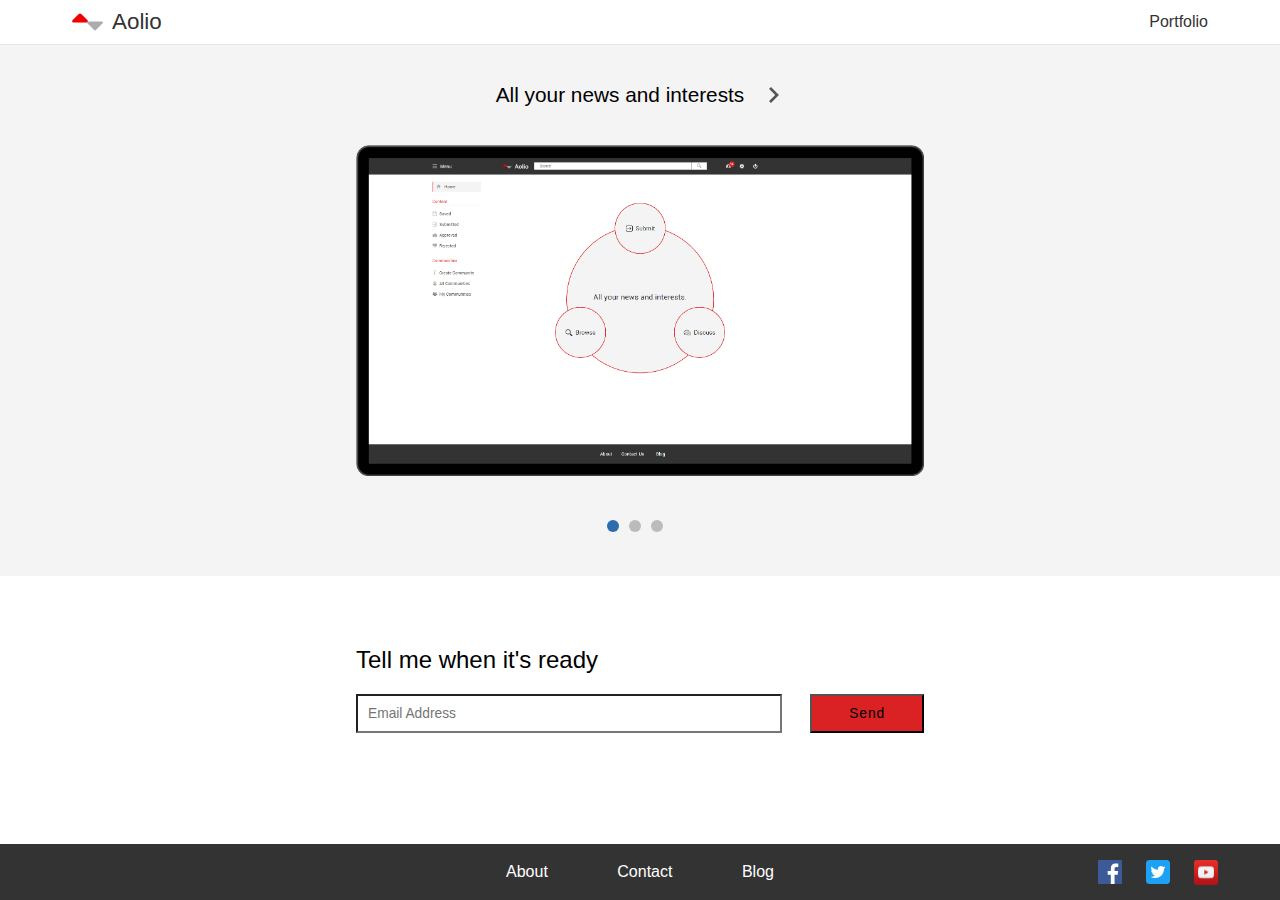
<file: index.html>
<html>

<head> 
<title>Aolio</title>
<script type="text/javascript" src="aolio.js"></script>
<link rel="stylesheet" type="text/css" href="aolio.css">
<link href="//cdn-images.mailchimp.com/embedcode/horizontal-slim-10_7.css" rel="stylesheet" type="text/css">
<style type="text/css">
	#mc_embed_signup{background:#fff; clear:left; font:initial; font-family: sans-serif; font-size: inherit; width:100%;}
	
	#mc_embed_signup #mc-embedded-subscribe-form {
		display: flex;
		justify-content: center;
		padding-top: 0px;
		padding-bottom: 100px;
	}
	@media only screen and (max-width : 1200px),
	only screen and (max-device-width : 1200px){
	#mc_embed_signup #mc-embedded-subscribe-form {padding-bottom: 60px}
	}
	@media only screen and (max-device-width : 1200px){
	#mc_embed_signup #mc-embedded-subscribe-form {padding-bottom: 100px}
	}	
	@media only screen and (max-device-width : 900px){
	#mc_embed_signup #mc-embedded-subscribe-form {padding-bottom: 175px}
	}
	@media only screen and (max-device-width : 700px){
	#mc_embed_signup #mc-embedded-subscribe-form {padding-bottom: 250px}
	}
	@media only screen and (max-device-width : 500px){
	#mc_embed_signup #mc-embedded-subscribe-form {padding-bottom: 325px}
	}
	@media only screen and (max-device-width : 400px){
	#mc_embed_signup #mc-embedded-subscribe-form {padding-bottom: 400px}
	}
	
	#mc_embed_signup #mc-embedded-subscribe-form #mc_embed_signup_scroll {
		display: flex;
		width: 568px;
		padding: 0 10px;
	}
	@media only screen and (max-device-width : 900px){
	#mc_embed_signup #mc-embedded-subscribe-form #mc_embed_signup_scroll {padding-bottom: 175px; width: 85%;}
	}
	@media only screen and (max-device-width : 700px){
	#mc_embed_signup #mc-embedded-subscribe-form #mc_embed_signup_scroll {padding-bottom: 250px}
	}
	@media only screen and (max-device-width : 500px){
	#mc_embed_signup #mc-embedded-subscribe-form #mc_embed_signup_scroll {padding-bottom: 325px; width: 90%;}
	}
	@media only screen and (max-device-width : 400px){
	#mc_embed_signup #mc-embedded-subscribe-form #mc_embed_signup_scroll {padding-bottom: 400px}
	}
	
	#mc_embed_signup #mc-embedded-subscribe-form #mc_embed_signup_scroll #mce-EMAIL {
		width: 75%;
		font-size: 0.86em;
		height: auto;
		padding: 10px 0;
		padding-left: 10px;
		-webkit-appearance: none;
		-moz-appearance: none;
		appearance: none;
	}
	@media only screen and (max-device-width : 900px){
	#mc_embed_signup #mc-embedded-subscribe-form #mc_embed_signup_scroll #mce-EMAIL {padding: 15px 0; padding-left: 20px;}
	}
	@media only screen and (max-device-width : 700px){
	#mc_embed_signup #mc-embedded-subscribe-form #mc_embed_signup_scroll #mce-EMAIL {padding: 20px 0; padding-left: 20px;}
	}
	@media only screen and (max-device-width : 500px){
	#mc_embed_signup #mc-embedded-subscribe-form #mc_embed_signup_scroll #mce-EMAIL {padding: 30px 0; padding-left: 30px;}
	}

	@media (max-width: 800px) {
	#mc_embed_signup input.email {margin-bottom: 0;}
	}
	
	#mc_embed_signup #mc-embedded-subscribe-form #mc_embed_signup_scroll .clear:last-child {
		display: flex;
		justify-content: flex-end;
		width: 25%;
	}
	#mc_embed_signup #mc-embedded-subscribe-form #mc_embed_signup_scroll .clear:last-child .button {
		font-size: 0.86em;
		height: auto;
		background-color: #da2225;
		width: 80%;
		letter-spacing: 1px;
		line-height: initial;
		outline: none;
		-webkit-appearance: none;
		-moz-appearance: none;
		appearance: none;
		transition: opacity 0.2s linear 0s;
	}
	#mc_embed_signup #mc-embedded-subscribe-form #mc_embed_signup_scroll .clear:last-child .button:hover {
		opacity: 0.8;
	}

</style>
</head>

<body>

<div id="theParent">

	<div id="header">
	
	  <div id="headerPosition">
		<div class="simpleContainer">
			<div class="aolioIcon">
				<img id="caret1" src="caret-arrow-up-f10000.png">
				<img id="caret2" src="caret-down-aaa.png">
				<a id="aolio" href="/">Aolio</a>
			</div>
			<div class="portfolio">
				<a id="portfolioLink" href="http://ajarana.com" target="_blank">Portfolio</a>
			</div>
		</div>
	  </div>
    </div>

	<div id="imageAndParagraph">
	
	<div id="imagePosition">
	
	<div class="headerArrowParent" id="imageHeaderHolder">
			<div class="headerAndArrow" id="imageHeader" onmouseover="clearInterval(interval), redBubble()" onmouseout="resetInterval(), regularBubble()">
				<h1 class="headers" id="firstHeader" style="display: block; opacity: 1"> All your news and interests </h1>
				<div id="expHolder">
					<div onclick="expandOrCompress()" id=expandAndCompress></div>
				</div>
			</div>
	</div>
	<div id="imageParagraphAndImageContainer">
		<div id="imageContainer">

			<div id="imageHolder" onmouseover="clearInterval(interval), redBubble()" onmouseout="resetInterval(), regularBubble()">
				<div id="actualImage"> 
					<img id="theimage" src="home2.png" width="568px" onclick="enlarge()"> 
				</div>
			</div>
		</div>	
		<div id="trueParagraphContainer" style="margin-left: -50%;">
			<div id="trueParagraphAlign">
				<div class="headerArrowParent" id="imageHeaderHolder2">
					<div class="headerAndArrow" id="imageHeader2" style="opacity: 0" onmouseover="clearInterval(interval), redBubble()" onmouseout="resetInterval(), regularBubble()">
						<h2 class="headers" id="secondHeader" style="opacity: 0"> All your news and interests </h2>
					</div>
				</div>
				<p id="trueParagraph1" style="opacity: 0" onmouseover="clearInterval(interval), redBubble()" onmouseout="resetInterval(), regularBubble()"> 
				Whether you want to browse the latest news, discuss trending topics, submit
				something you found interesting, or any combination of the above, Aolio can accomplish it. Easily customize your
				feed and keep track of all news and discussions you find interesting.
				</p>
			</div>
		</div>
	</div>
	
	<div id="bubbleParent">
			<div id="bubbleContainer" onmouseover="clearInterval(interval), redBubble()" onmouseout="resetInterval(), regularBubble()">
				<div style="background-color: #2b6dad" class="bubble" id="bubble1" onclick="transformBubbleAndParagraph(0,1)"></div>
				<div class="bubble" id="bubble2" onclick="transformBubbleAndParagraph(1,1)"></div>
				<div class="bubble" id="bubble3" onclick="transformBubbleAndParagraph(2,1)"></div>
			</div>   
	</div>
	</div>
	</div>

	<div id="fixedPanel" style="display: none" onclick="hidePanel()">
		<div id="panelCentered" onmouseover="clearInterval(interval)"> 
			<img id="theimage2" width="100%">
		</div>
	</div>
	
	<div id="emailHeader" style="display: flex; justify-content: center; padding: 0 10px; padding-top: 50px;">
		<div id="headerPosition" style="width: 568px;">
			<h2 style="margin: 20px 0; font-size: 1.5em;">Tell me when it's ready</h2>
		</div>
	</div>
   
   <!-- Begin MailChimp Signup Form -->
   
	<div id="mc_embed_signup">
	<form action="//arcadr.us13.list-manage.com/subscribe/post?u=4297f40ce9d10d085e2ea5fc7&amp;id=688ed39770" method="post" id="mc-embedded-subscribe-form" name="mc-embedded-subscribe-form" class="validate" target="_blank" novalidate>
    <div id="mc_embed_signup_scroll">
	<input type="email" value="" name="EMAIL" class="email" id="mce-EMAIL" placeholder="Email Address" onfocus="this.placeholder=' ', clearInterval(interval)" onblur="this.placeholder='Email Address', resetInterval()" required>
    <!-- real people should not fill this in and expect good things - do not remove this or risk form bot signups-->
    <div style="position: absolute; left: -5000px;" aria-hidden="true"><input type="text" name="b_4297f40ce9d10d085e2ea5fc7_688ed39770" tabindex="-1" value=""></div>
    <div class="clear"><input type="submit" value="Send" name="subscribe" id="mc-embedded-subscribe" class="button"></div>
    </div>
	</form>
	</div>

	<!--End mc_embed_signup-->	

	<div id="footer">
		
			<div id="footerLinks">
				<div class="linkHolder">
					<a href="about">About</a>
					<a href="contact">Contact</a>
					<a href="blog">Blog</a>
				</div>
				<span id="socialMedia">
					<a href="https://www.facebook.com/Aolio-1011745802282291/?skip_nax_wizard=true"> <img class="socialIcon" src="fb2.svg" width="24px" height="24px"> </a>
					<a href="https://twitter.com/AolioApp"> <img class="socialIcon" id ="twitter" src="Twitter_Social_Icon_Rounded_Square_Color.svg" width="24px" height="24px"> </a>
					<a href="https://www.youtube.com/channel/UCbveTkf367EtYljJVKZ6hmw?guided_help_flow=3"> <img class="socialIcon" id ="youtube" src="YouTube-social-square_red_24px.png" width="24px" height="25px"> </a>
				</span>
			</div>
	
	</div>
	
</div>

</body>
</html>
</file>
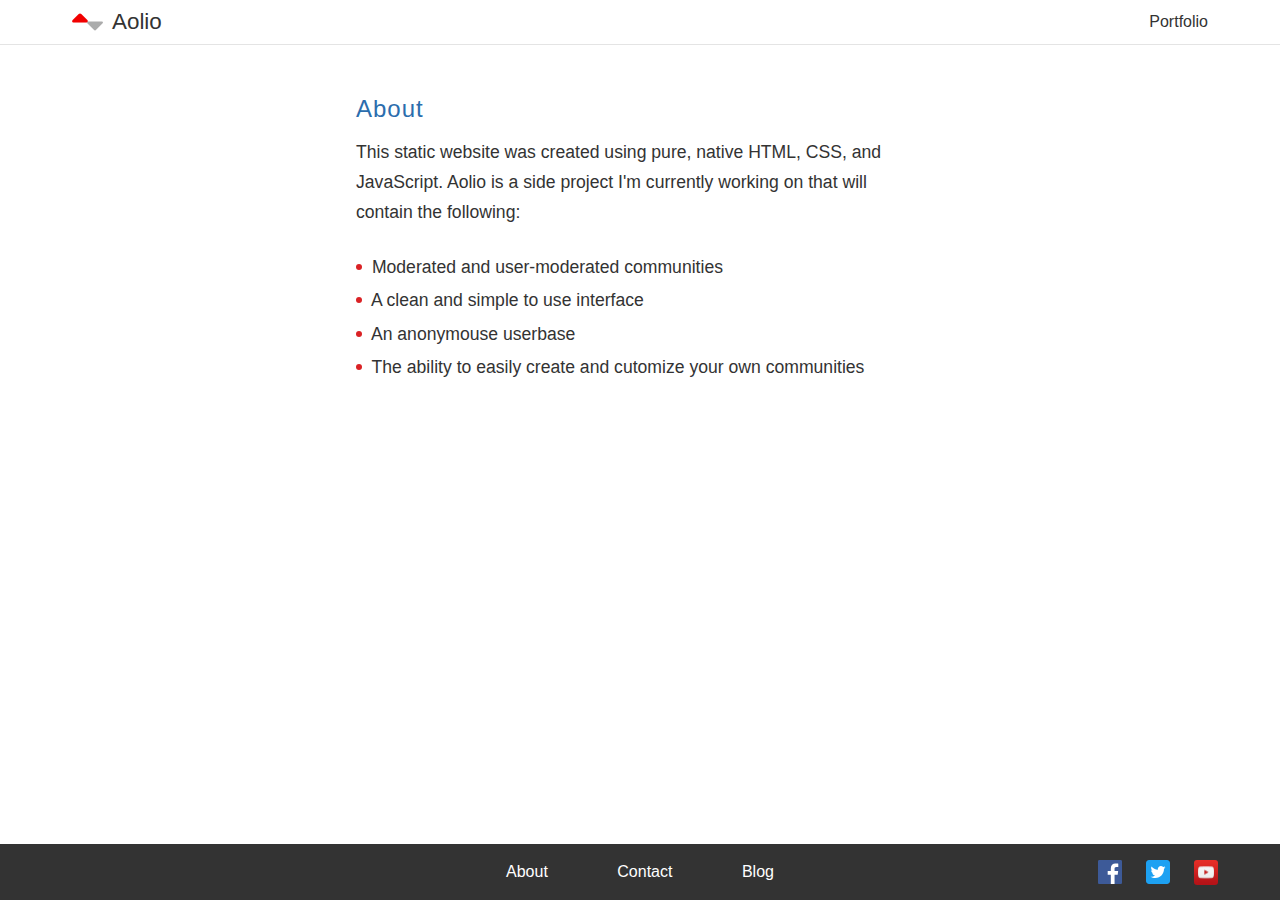
<file: about.html>
<html>

<head> 
<title>Aolio - About</title>
<link rel="stylesheet" type="text/css" href="aolio.css">
</head>

<body>

<div id="theParent">

	<div id="header">
	
	  <div id="headerPosition">
		<div class="simpleContainer">
			<div class="aolioIcon">
				<img id="caret1" src="caret-arrow-up-f10000.png">
				<img id="caret2" src="caret-down-aaa.png">
				<a id="aolio" href="/">Aolio</a>
			</div>
			<div class="portfolio">
				<a href="http://ajarana.com" id="portfolioLink">Portfolio</a>
			</div>
		</div>
	  </div>
    </div>

	<div id="aboutInfo"> 
		<div id="aboutCentered">
			<div id="aboutInfoContainer">
				<h1> About </h1>
				<p> This static website was created using pure, native HTML, CSS, and JavaScript. Aolio is a side project I'm currently working on 
				that will contain the following:
				</p>
				<ul>
				    <li> Moderated and user-moderated communities 
					<li> A clean and simple to use interface 
					<li> An anonymouse userbase
					<li> The ability to easily create and cutomize your own communities 
				</ul>
			</div>
		</div>
	</div>

	<div id="footer">
		
			<div id="footerLinks">
				<div class="linkHolder">
					<a href="about">About</a>
					<a href="contact">Contact</a>
					<a href="blog">Blog</a>
				</div>
				<span id="socialMedia">
					<a href="https://www.facebook.com/Aolio-1011745802282291/?skip_nax_wizard=true"> <img class="socialIcon" src="fb2.svg" width="24px" height="24px"> </a>
					<a href="https://twitter.com/AolioApp"> <img class="socialIcon" id ="twitter" src="Twitter_Social_Icon_Rounded_Square_Color.svg" width="24px" height="24px"> </a>
					<a href="https://www.youtube.com/channel/UCbveTkf367EtYljJVKZ6hmw?guided_help_flow=3"> <img class="socialIcon" id ="youtube" src="YouTube-social-square_red_24px.png" width="24px" height="25px"> </a>
				</span>
			</div>
	
	</div>
	
</div>

</body>
</html>
</file>
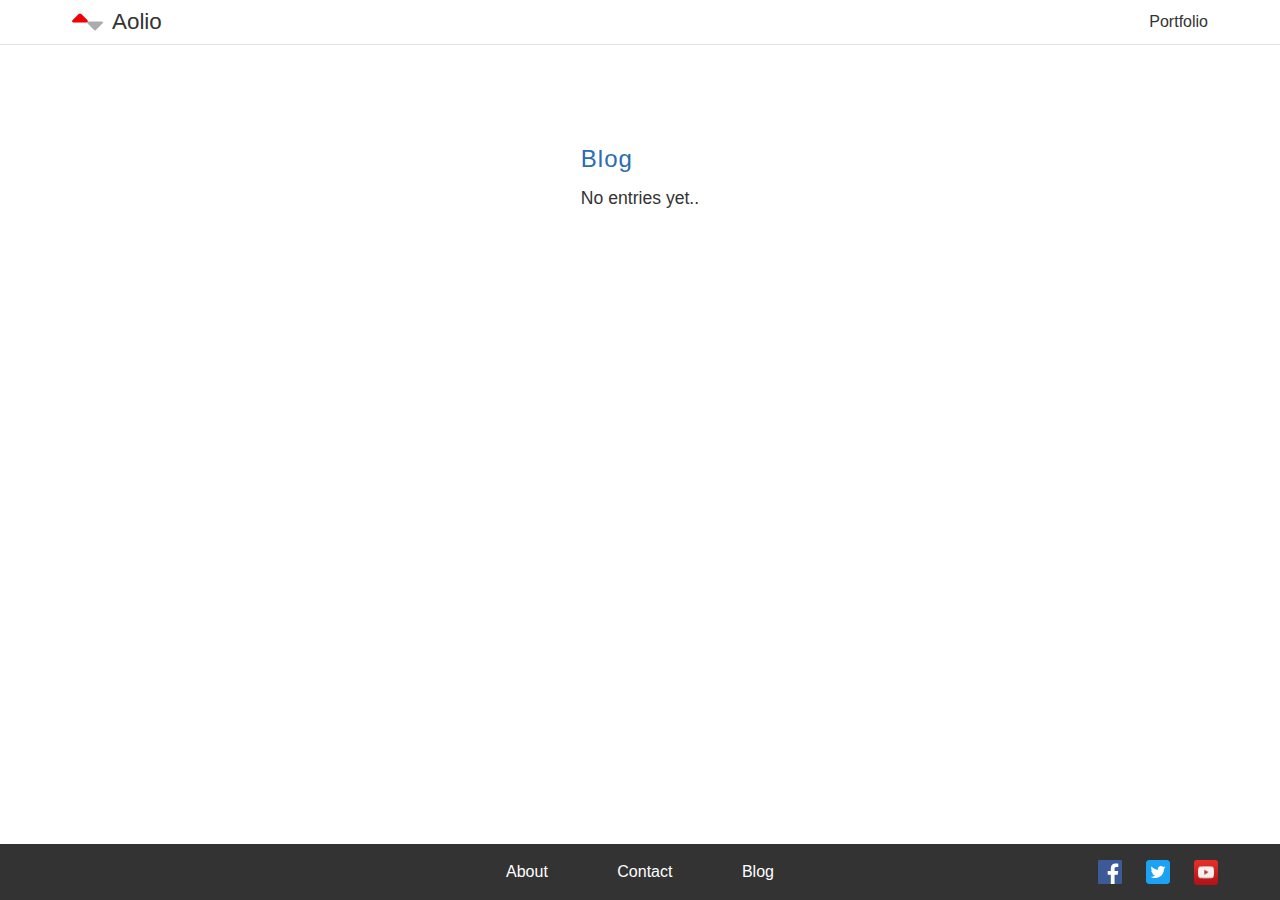
<file: blog.html>
<html>

<head> 
<title>Aolio - Blog</title>
<link rel="stylesheet" type="text/css" href="aolio.css">
</head>

<body>

<div id="theParent">

	<div id="header">
	
	  <div id="headerPosition">
		<div class="simpleContainer">
			<div class="aolioIcon">
				<img id="caret1" src="caret-arrow-up-f10000.png">
				<img id="caret2" src="caret-down-aaa.png">
				<a id="aolio" href="/">Aolio</a>
			</div>
			<div class="portfolio">
				<a href="http://ajarana.com" id="portfolioLink">Portfolio</a>
			</div>
		</div>
	  </div>
    </div>

	<div id="blogInfo"> 
		<div id="blogCentered">
			<div id="blogInfoContainer">
				<h1> Blog </h1>
				<p> No entries yet.</a>.</p>
			</div>
		</div>
	</div>

	<div id="footer">
		
			<div id="footerLinks">
				<div class="linkHolder">
					<a href="about">About</a>
					<a href="contact">Contact</a>
					<a href="blog">Blog</a>
				</div>
				<span id="socialMedia">
					<a href="https://www.facebook.com/Aolio-1011745802282291/?skip_nax_wizard=true"> <img class="socialIcon" src="fb2.svg" width="24px" height="24px"> </a>
					<a href="https://twitter.com/AolioApp"> <img class="socialIcon" id ="twitter" src="Twitter_Social_Icon_Rounded_Square_Color.svg" width="24px" height="24px"> </a>
					<a href="https://www.youtube.com/channel/UCbveTkf367EtYljJVKZ6hmw?guided_help_flow=3"> <img class="socialIcon" id ="youtube" src="YouTube-social-square_red_24px.png" width="24px" height="25px"> </a>
				</span>
			</div>
	
	</div>
	
</div>

</body>
</html>
</file>
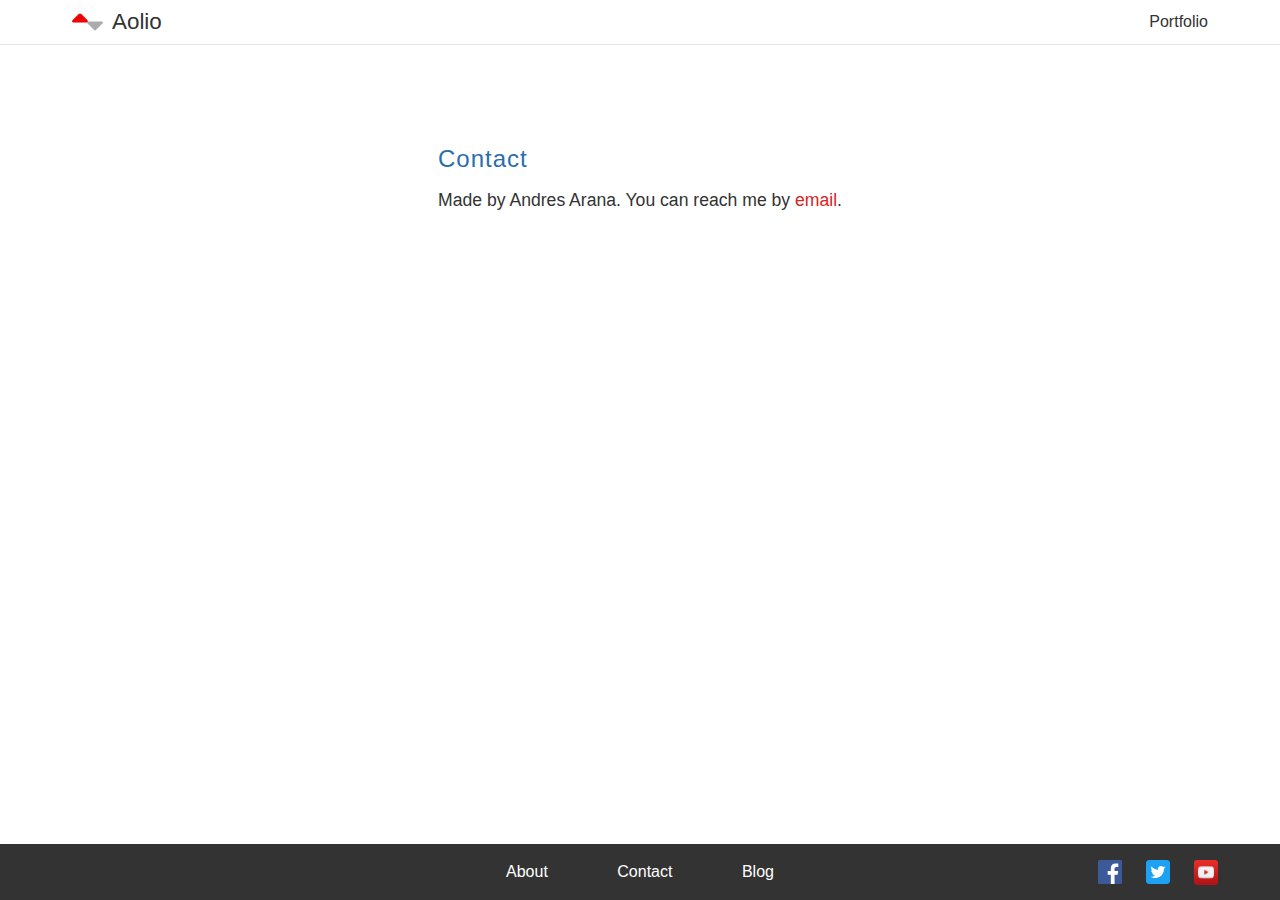
<file: contact.html>
<html>

<head> 
<title>Aolio - Contact</title>
<link rel="stylesheet" type="text/css" href="aolio.css">
</head>

<body>

<div id="theParent">

	<div id="header">
	
	  <div id="headerPosition">
		<div class="simpleContainer">
			<div class="aolioIcon">
				<img id="caret1" src="caret-arrow-up-f10000.png">
				<img id="caret2" src="caret-down-aaa.png">
				<a id="aolio" href="/">Aolio</a>
			</div>
			<div class="portfolio">
				<a href="http://ajarana.com" id="portfolioLink">Portfolio</a>
			</div>
		</div>
	  </div>
    </div>

	<div id="contactInfo"> 
		<div id="contactCentered">
			<div id="contactInfoContainer">
				<h1> Contact </h1>
				<p> Made by Andres Arana. You can reach me by <a href="mailto:ajarana@email.wm.edu"> email</a>.</p>
			</div>
		</div>
	</div>

	<div id="footer">
		
			<div id="footerLinks">
				<div class="linkHolder">
					<a href="about">About</a>
					<a href="contact">Contact</a>
					<a href="blog">Blog</a>
				</div>
				<span id="socialMedia">
					<a href="https://www.facebook.com/Aolio-1011745802282291/?skip_nax_wizard=true"> <img class="socialIcon" src="fb2.svg" width="24px" height="24px"> </a>
					<a href="https://twitter.com/AolioApp"> <img class="socialIcon" id ="twitter" src="Twitter_Social_Icon_Rounded_Square_Color.svg" width="24px" height="24px"> </a>
					<a href="https://www.youtube.com/channel/UCbveTkf367EtYljJVKZ6hmw?guided_help_flow=3"> <img class="socialIcon" id ="youtube" src="YouTube-social-square_red_24px.png" width="24px" height="25px"> </a>
				</span>
			</div>
	
	</div>
	
</div>

</body>
</html>
</file>
<file: aolio.css>
html, body, div, span, applet, object, iframe,
h1, h2, h3, h4, h5, h6, p, blockquote, pre,
a, abbr, acronym, address, big, cite, code,
del, dfn, em, img, ins, kbd, q, s, samp,
small, strike, strong, sub, sup, tt, var,
b, u, i, center,
dl, dt, dd, ol, ul, li,
fieldset, form, label, legend,
table, caption, tbody, tfoot, thead, tr, th, td,
article, aside, canvas, details, embed, 
figure, figcaption, footer, header, hgroup, 
menu, nav, output, ruby, section, summary,
time, mark, audio, video {
	margin: 0;
	padding: 0;
	border: 0;
	font-size: 100%;
	font: inherit;
	vertical-align: baseline;
	font-family: arial;
}
@media only screen and (max-device-width : 900px){
body {font-size: 125%!important}
}
@media only screen and (max-device-width : 700px){
body {font-size: 175%!important}
}
@media only screen and (max-device-width : 500px){
body {font-size: 225%!important}
}
@media only screen and (max-device-width : 400px){
body {font-size: 250%!important}
}

html {height: 100%}
body {min-height: 100%; position: relative;}

/* HEADER AND ITS CHILD ELEMENTS */

#header {
	height: 44px;
	border-bottom: 1px solid #e4e4e4;
}
@media only screen and (max-device-width : 900px){
#header {height: 75px;}
}
@media only screen and (max-device-width : 700px){
#header {height: 100px;}
}
@media only screen and (max-device-width : 500px){
#header {height: 125px;}
}
@media only screen and (max-device-width : 400px){
#header {height: 150px;}
}

#header #headerPosition { 
	max-width: 1136px;
	height: 100%;
	margin: 0 auto;
	padding: 0 10px;
	position: relative;
	display: flex;
	align-items: center;
}
@media only screen and (max-width : 1200px),
only screen and (max-device-width : 1200px){
#header #headerPosition {max-width: 800px;}
}
@media only screen and (max-device-width : 1200px){
#header #headerPosition {max-width: none; width: 85%;}
}
@media only screen and (max-device-width : 500px){
#header #headerPosition {width: 90%;}
}


#header a {
	text-decoration: none;
	color: #5b5b5b;
	margin-right: 5px;
	font-size: 1em;
	transition: color 0.2s linear 0s
}

.simpleContainer {
	position: relative; 
	width: 100%;
}

.aolioIcon { 
	position: relative; 
	transition: opacity 0.2s linear 0s;
}
.aolioIcon:hover {
	opacity: 0.6
}

.aolioIcon #aolio {position: relative; z-index: 100; padding-left: 40px; font-size: 1.4em; color: #333}
@media only screen and (max-device-width : 900px){
.aolioIcon #aolio {padding-left: 50px;}
}
@media only screen and (max-device-width : 700px){
.aolioIcon #aolio {padding-left: 60px;}
}
@media only screen and (max-device-width : 500px){
.aolioIcon #aolio {padding-left: 80px;}
}
@media only screen and (max-device-width : 400px){
.aolioIcon #aolio {font-size: 1.6em; padding-left: 105px;}
}

.aolioIcon #caret1 {
	position: absolute;
	top: 1px;
	left: 0px;
}
@media only screen and (max-device-width : 900px){
.aolioIcon #caret1 {width: 20px;}
}
@media only screen and (max-device-width : 700px){
.aolioIcon #caret1 {width: 24px;}
}
@media only screen and (max-device-width : 500px){
.aolioIcon #caret1 {width: 32px;}
}
@media only screen and (max-device-width : 400px){
.aolioIcon #caret1 {width: 42px;}
}

.aolioIcon #caret2 {
	position: absolute;
	top: 9px;
	left: 15px;
}
@media only screen and (max-device-width : 900px){
.aolioIcon #caret2 {width: 20px; top: 11px; left: 19px;}
}
@media only screen and (max-device-width : 700px){
.aolioIcon #caret2 {width: 24px; top: 14px; left: 23px;}
}
@media only screen and (max-device-width : 500px){
.aolioIcon #caret2 {width: 32px; top: 18px; left: 29px;}
}
@media only screen and (max-device-width : 400px){
.aolioIcon #caret2 {width: 42px; top: 23px; left: 38px;}
}

.portfolio {
	position: absolute; 
	top: 0; 
	right: 0;
	height: 100%; 
	display: flex; 
	align-items: center;
}

#header a#portfolioLink {
	color: #333333;
	margin-right: 0px;
	transition: opacity 0.2s linear 0s;
}

#header a#portfolioLink:hover {
	opacity: 0.6;
}

/* IMAGE CONTAINER AND BUBBLES */

#imageAndParagraph {
	background-color: #f4f4f4;
}

#imagePosition {
	max-width: 1136px;
	margin: 0 auto;
	padding: 0 10px;
}
@media only screen and (max-width : 1200px),
only screen and (max-device-width : 1200px){
#imagePosition {max-width: 800px;}
}
@media only screen and (max-device-width : 1200px){
#imagePosition {max-width: none; width: 85%;}
}
@media only screen and (max-device-width : 500px){
#imagePosition {width: 90%;}
}

#imageParagraphAndImageContainer {
	display: flex;
	justify-content: center;
}
@media only screen and (max-width : 1200px),
only screen and (max-device-width : 1200px){
#imageParagraphAndImageContainer {display: block; padding-top: 50px;}
}
@media only screen and (max-device-width : 900px){
#imageParagraphAndImageContainer {padding-top: 80px;}
}
@media only screen and (max-device-width : 700px){
#imageParagraphAndImageContainer {padding-top: 105px;}
}
@media only screen and (max-device-width : 500px){
#imageParagraphAndImageContainer {padding-top: 130px;}
}
@media only screen and (max-device-width : 400px){
#imageParagraphAndImageContainer {padding-top: 155px;}
}

.headerArrowParent {
	display: flex;
}

#imageHeaderHolder {
	width: 100%;
	height: 100px;
	justify-content: center
}
@media only screen and (max-width : 1200px),
only screen and (max-device-width : 1200px){
#imageHeaderHolder {display: none;}
}


#imageHeaderHolder2 {
	height: 80px;
	justify-content: flex-start;
}
@media only screen and (max-width : 1200px),
only screen and (max-device-width : 1200px){
#imageHeaderHolder2 {justify-content: center; padding-top: 20px;}
}
@media only screen and (max-device-width : 900px){
#imageHeaderHolder2 {height: 120px;}
}
@media only screen and (max-device-width : 700px){
#imageHeaderHolder2 {height: 140px;}
}
@media only screen and (max-device-width : 500px){
#imageHeaderHolder2 {height: 160px;}
}
@media only screen and (max-device-width : 400px){
#imageHeaderHolder2 {height: 180px;}
}

.headerAndArrow {
	display: flex;
	justify-content: center;
	align-items: center;
}

#imageHeader {
	transition: opacity 0.4s linear 0s;
}

#firstHeader {
	margin-right: 20px;
	font-size: 1.3em;
	transition: opacity 0.4s linear 0s;
}

#imageHeader2 {
	transition: opacity 0.4s linear 0s;
}

#imageHeader2 h2 {
	/*border-bottom: 1px solid #da2225;*/
	padding-bottom: 4px;
	/*padding-right: 15px;
	margin-right: 20px;*/
	font-size: 1.3em;
	position: relative;
}
#imageheader2 h2:after {
	content: "";
	position: absolute;
	bottom: 0;
	left: 0;
	height: 1px;
	width: 50%;
	background-color: #da2225;
}
@media only screen and (max-width : 1200px),
only screen and (max-device-width : 1200px){
#imageHeader2 h2 {padding: 0px; padding-bottom: 2px;}
}
@media only screen and (max-width : 1200px),
only screen and (max-device-width : 1200px){
#imageHeader2 h2:after {width: 0%;}
}
@media only screen and (max-device-width : 350px){
#imageHeader2 h2 {font-size: 1.4em}
}

#expHolder {
	transition: opacity 0.1s linear 0s;
}
#expHolder:hover #expandAndCompress {
	opacity: 0.6;
}

#expandAndCompress {
	display: inline-block;
	background-image: url("keyboard-right-arrow-button-555.png");
	background-position: center;
	background-repeat: no-repeat;
	height: 20px;
	width: 20px;
	cursor: pointer;
	transition: opacity 0.4s linear 0s;
}

#imageContainer { 
	width: 50%; /*Half of parent so paragraph and image appear when expanded*/
	position: relative;
	z-index: 100;
}
@media only screen and (max-width : 1200px),
only screen and (max-device-width : 1200px){
#imageContainer {margin: 0 auto;}
}
@media only screen and (max-device-width : 900px){
#imageContainer {width: auto;}
}


#imageHolder {
	width: 100%;
	margin: 0 auto;
	display: flex;
	justify-content: flex-start;
	-webkit-user-select: none;  /* Chrome all / Safari all */
    -moz-user-select: none;     /* Firefox all */
    -ms-user-select: none;
}

#actualImage {
	display: flex;
	width: 100%;
	justify-content: center;
	align-items: center;
	cursor: pointer;
}

#theimage {
	transition: opacity 0.4s linear 0s, border-color 0.2s linear 0s, transform 0.4s linear 0s; 
	max-width: 200%;
	background-color: #f4f4f4;
	flex: none; /*Allows image to overflow in Firefox*/
}
@media only screen and (max-device-width : 900px){
#theimage {max-width: none; width: 100%;}
}

#fixedPanel {
	cursor: pointer;
	position: fixed;
	z-index: 100;
	top: 0;
	left: 0;
	height: 100%;
	width: 100%;
	background-color: rgba(250,250,250,0.6);
}

#panelCentered {
	max-width: 1136px;
	min-width: 700px;
	height: 85%;
	margin: 0 auto;
	display: flex;
	align-items: center;
	justify-content: center;
}

#trueParagraphContainer {
	display: flex;
	width: 50%;
	position: relative;
	z-index: 9;
	justify-content: flex-end;
	transition: margin-left 0.4s linear 0s;
}
@media only screen and (max-width : 1200px),
only screen and (max-device-width : 1200px){
#trueParagraphContainer {margin: auto!important; width: 90%; max-width: 530px; display: block;}
}
@media only screen and (max-device-width : 900px){
#trueParagraphContainer {max-width: none;}
}

#trueParagraphAlign {
	width: 90%;
}
@media only screen and (max-width : 1200px),
only screen and (max-device-width : 1200px){
#trueParagraphAlign {width: auto;}
}

#trueParagraphContainer p {
	line-height: 1.7em;
	font-size:1em;
	transition: opacity 0.4s linear 0s;
}

#newParagraphHolder p {
	padding-left: 30px;
}

#bubbleParent {
	width: 100%;
	display: flex;
	justify-content: center;
}

#bubbleContainer {
	display: flex;
	justify-content: center;
	align-items: center;
	width: 80px;
	height: 100px;
}
@media only screen and (max-device-width : 900px){
#bubbleContainer {height: 110px;}
}
@media only screen and (max-device-width : 700px){
#bubbleContainer {height: 130px;}
}
@media only screen and (max-device-width : 500px){
#bubbleContainer {height: 150px;}
}
@media only screen and (max-device-width : 400px){
#bubbleContainer {height: 170px;}
}

.bubble {
	padding: 6px; 
	margin-right: 10px;
	background-color: #bbb; 
	border-radius: 100%;
	transition: background-color 0.2s linear 0s;
	cursor: pointer;
}
@media only screen and (max-device-width : 900px){
.bubble {padding: 9px; margin-right: 18px;}
}
@media only screen and (max-device-width : 700px){
.bubble {padding: 10px; margin-right: 20px;}
}
@media only screen and (max-device-width : 500px){
.bubble {padding: 12px; margin-right: 22px;}
}
@media only screen and (max-device-width : 400px){
.bubble {padding: 13px; margin-right: 24px;}
}

.bubble:hover {
	background-color: #9a9a9a;
}



/* FOR THE BUTTONS AND PARAGRAPH ELEMENTS */

#buttonContainer {
	text-align: center;
	width: 50%;
	margin: 0 auto;
}

.buttonHolder {
	display: flex;
	margin-bottom: 25px;
}

.buttonHolder:nth-child(3) {
	justify-content: flex-end;
}

.buttonHolder:nth-child(7) {
	justify-content: flex-end;
}

.buttonHolder p {
	display: flex;
	justify-content: center;
	align-items: center;
	font-size: 1em;
	line-height: 40px;
	background-color: #2b6dad;
	color: white;
	width: 50%;
	margin-right: 5px;
}

#theButton {
	outline: none;
	display: inline-block;
	background-color: #2b6dad;
	background-image: url("arrow-down.png");
	background-repeat: no-repeat;
	background-position: 50% 50%;
	border: 2px solid #2b6dad;
	color: white;
	padding: 2.5% 3%;
	cursor: pointer;
	transition: border-color 0.15s linear 0s;
}

#theButton:hover {
	border-color: #333;
	background-color: #2b6d9d;
}

#paragraphContainer1 p, #paragraphContainer2 p, 
#paragraphContainer3 p, #paragraphContainer4 p {
	text-align: left;
	margin-bottom: 25px;
}



/*EMAIL MEDIA QUERIES*/

@media only screen and (max-width : 1200px),
only screen and (max-device-width : 1200px){
#emailHeader {padding-top: 0!important}
}
@media only screen and (max-device-width : 1200px){
#emailHeader {padding-top: 20px!important}
}
@media only screen and (max-device-width : 900px){
#emailHeader {padding: 0!important; padding-top: 20px!important}
}

@media only screen and (max-device-width : 900px){
#emailHeader #headerPosition {width: 85%!important}
}
@media only screen and (max-device-width : 500px){
#emailHeader #headerPosition {width: 90%!important}
}
 
@media only screen and (max-width : 1200px),
only screen and (max-device-width : 1200px){
#emailHeader h2 {margin: 10px 0!important}
}
@media only screen and (max-device-width : 900px){
#emailHeader h2 {margin: 20px 0!important; font-size: 1.3em!important}
}
@media only screen and (max-device-width : 700px){
#emailHeader h2 {margin: 30px 0!important}
}
@media only screen and (max-device-width : 500px){
#emailHeader h2 {margin: 40px 0!important}
}
@media only screen and (max-device-width : 400px){
#emailHeader h2 {margin: 50px 0!important}
}
@media only screen and (max-device-width : 350px){
#emailHeader h2 {font-size: 1.4em!important}
}

@media only screen and (max-device-width : 900px){
#email input {padding: 15px 0!important; padding-left: 20px!important;}
}
@media only screen and (max-device-width : 700px){
#email input {padding: 20px 0!important; padding-left: 20px!important;}
}
@media only screen and (max-device-width : 500px){
#email input {padding: 30px 0!important; padding-left: 30px!important;}
}



/* ABOUT */

#aboutInfo {
	padding-bottom: 100px;
}
@media only screen and (max-device-width : 900px){
#aboutInfo {padding-bottom: 175px}
}
@media only screen and (max-device-width : 700px){
#aboutInfo {padding-bottom: 250px}
}
@media only screen and (max-device-width : 500px){
#aboutInfo {padding-bottom: 325px}
}
@media only screen and (max-device-width : 400px){
#aboutInfo {padding-bottom: 400px}
}

#aboutCentered {
	max-width: 568px;
	margin: 0 auto;
	padding: 0 10px;
	padding-top: 50px;
	display: flex; 
	justify-content: center;
}
@media only screen and (max-device-width : 900px){
#aboutCentered {padding-top: 60px; max-width: 85%;}
}
@media only screen and (max-device-width : 700px){
#aboutCentered {padding-top: 70px}
}
@media only screen and (max-device-width : 500px){
#aboutCentered {padding-top: 80px; max-width: 90%;}
}
@media only screen and (max-device-width : 400px){
#aboutCentered {padding-top: 90px}
}

#aboutCentered h1 {
	display: inline-block;
	padding-right: 28px;
	margin-bottom: 15px;
	letter-spacing: 1px;
	font-size: 1.5em;
	color: #2b6dad;
}

#aboutCentered p {
	font-size: 1.1em;
	line-height: 1.7em;
	padding-bottom: 3px;
	color: #333;
}

#aboutCentered ul {
	font-size: 1.1em;
	line-height: 1.9em;
	color: #333;
	list-style: none;
	margin-top: 20px;
}

#aboutCentered ul li:before {
	content: "";
	display: inline-block;
	width: 6px;
	height: 6px;
	background-color: #da2225;
	border-radius: 100%;
	list-style: none;
	margin-right: 5px;
	margin-bottom: 3px;
}
@media only screen and (max-device-width : 900px){
#aboutCentered ul li:before {margin-bottom: 4px;}
}
@media only screen and (max-device-width : 700px){
#aboutCentered ul li:before {width: 10px; height: 10px;}
}

#aboutCentered a {
	font-size: 1 em;
	color: #da2225;
	text-decoration: none;
	transition: color 0.2s linear 0s;
}

#aboutCentered a:hover {
	color: #fa2225;
}



/* CONTACT */

#contactCentered {
	max-width: 1136px;
	margin: 0 auto;
	padding: 0 10px;
	padding-top: 100px;
	display: flex; 
	justify-content: center;
}
@media only screen and (max-device-width : 900px){
#contactCentered {padding-top: 130px; max-width: 85%}
}
@media only screen and (max-device-width : 700px){
#contactCentered {padding-top: 160px}
}
@media only screen and (max-device-width : 500px){
#contactCentered {padding-top: 190px; max-width: 90%}
}
@media only screen and (max-device-width : 400px){
#contactCentered {padding-top: 220px}
}

#contactCentered #contactInfoContainer {
	
}

#contactCentered h1 {
	display: inline-block;
	padding-right: 28px;
	margin-bottom: 15px;
	letter-spacing: 1px;
	font-size: 1.5em;
	color: #2b6dad;
}

#contactCentered p {
	font-size: 1.1em;
	line-height: 1.4em;
	padding-bottom: 8px;
	color: #333;
}

#contactCentered a {
	font-size: 1 em;
	color: #da2225;
	text-decoration: none;
	transition: color 0.2s linear 0s;
}

#contactCentered a:hover {
	color: #fa2225;
}



/* BLOG */

#blogCentered {
	max-width: 1136px;
	margin: 0 auto;
	padding: 0 10px;
	padding-top: 100px;
	display: flex; 
	justify-content: center;
}
@media only screen and (max-device-width : 900px){
#blogCentered {padding-top: 130px}
}
@media only screen and (max-device-width : 700px){
#blogCentered {padding-top: 160px}
}
@media only screen and (max-device-width : 500px){
#blogCentered {padding-top: 190px}
}
@media only screen and (max-device-width : 400px){
#blogCentered {padding-top: 220px}
}

#blogCentered #blogInfoContainer {
	
}

#blogCentered h1 {
	display: inline-block;
	padding-right: 28px;
	margin-bottom: 15px;
	letter-spacing: 1px;
	font-size: 1.5em;
	color: #2b6dad;
}

#blogCentered p {
	font-size: 1.1em;
	padding-bottom: 3px;
	color: #333;
}

#blogCentered a {
	font-size: 1 em;
	color: #da2225;
	text-decoration: none;
	transition: color 0.2s linear 0s;
}

#blogCentered a:hover {
	color: #fa2225;
}



/* FOOTER CSS */

#footer {
	position: absolute;
	left: 0;
	bottom: 0;
	width: 100%;
	height: 56px;
	background-color: #333;
}
@media only screen and (max-device-width : 900px){
#footer {height: 75px}
}
@media only screen and (max-device-width : 700px){
#footer {height: 100px;}
}
@media only screen and (max-device-width : 500px){
#footer {height: 125px;}
}

#footerLinks {
	position: relative;
	height: 100%;
	max-width: 1136px;
	margin: 0 auto;
	padding: 0 10px;
	display: flex;
	align-items: center;
	justify-content: center;
}
@media only screen and (max-width : 1200px),
only screen and (max-device-width : 1200px){
#footerLinks {max-width: 800px}
}
@media only screen and (max-device-width : 1200px){
#footerLinks {max-width: none; width: 85%;}
}
@media only screen and (max-device-width : 900px){
#footerLinks {padding: 0;}
}
@media only screen and (max-device-width : 500px){
#footerLinks {width: 90%;}
}

#footerLinks .linkHolder {
	display: inline-block;
	position: relative;
	z-index: 100;
}
@media only screen and (max-width : 1000px),
only screen and (max-device-width : 1000px){
#footerLinks .linkHolder {position: absolute; left: 30px; top: 0; height: 100%; display: flex; align-items: center;}
}
@media only screen and (max-width : 500px),
only screen and (max-device-width : 500px){
#footerLinks .linkHolder {position: absolute; left: 10px}
}
@media only screen and (max-device-width : 900px){
#footerLinks .linkHolder {left: 0;}
}

#footerLinks .linkHolder a {
	color: white;
	margin-right: 65px;
	text-decoration: none;
	transition: color 0.2s linear 0s;
}
@media only screen and (max-width : 1000px),
only screen and (max-device-width : 1000px){
#footerLinks .linkHolder a {margin-right: 30px;}
}
@media only screen and (max-width : 500px),
only screen and (max-device-width : 500px){
#footerLinks .linkHolder a {margin-right: 10px;}
}
@media only screen and (max-device-width : 1000px){
#footerLinks .linkHolder a {margin-right: 50px;}
}

#footerLinks .linkHolder a:last-child {
	margin-right: 0;
}

#footerLinks .linkHolder a:hover {
	color: #ccc;
}

#socialMedia {
	position: absolute;
	top: 0px;
	right: 0px;
	height: 100%;
	width: 50%;
	display: flex;
	align-items: center;
	justify-content: flex-end;
}
@media only screen and (max-width : 1000px),
only screen and (max-device-width : 1000px){
#socialMedia {right: 30px;}
}
@media only screen and (max-width : 500px),
only screen and (max-device-width : 500px){
#socialMedia {right: 10px;}
}
@media only screen and (max-device-width : 900px){
#socialMedia {right: 0}
}

#socialmedia .socialIcon {
	margin-left: 24px;
	cursor: pointer;
	transition: opacity 0.1s linear 0s;
}
@media only screen and (max-device-width : 900px){
#socialMedia .socialIcon {height: 48px; width: 48px;}
}
@media only screen and (max-width : 500px),
only screen and (max-device-width : 500px){
#socialMedia .socialIcon{margin-left: 12px;}
}
@media only screen and (max-device-width : 500px){
#socialMedia .socialIcon{margin-left: 24px;}
}

#socialmedia .socialIcon:hover {
	opacity: 0.80;
}

#youtube {
	border-radius: 3px;
}
</file>
